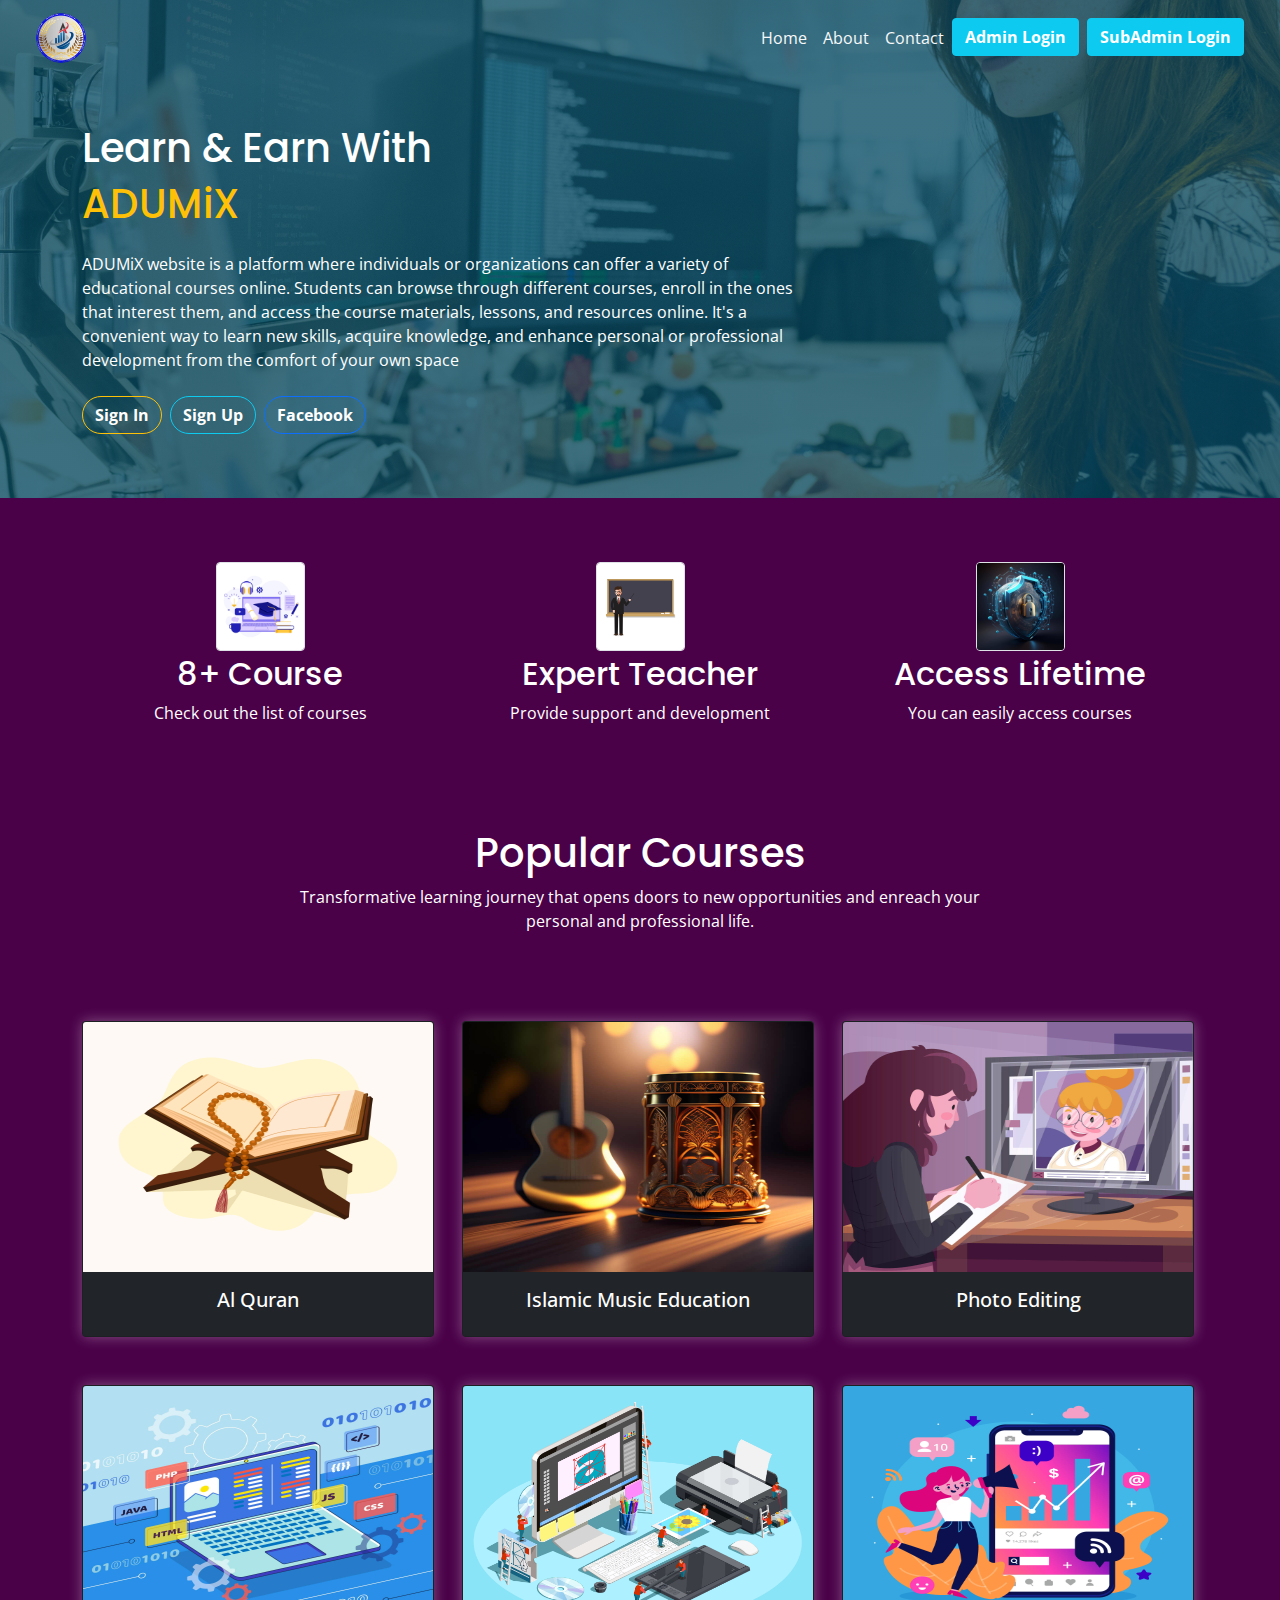
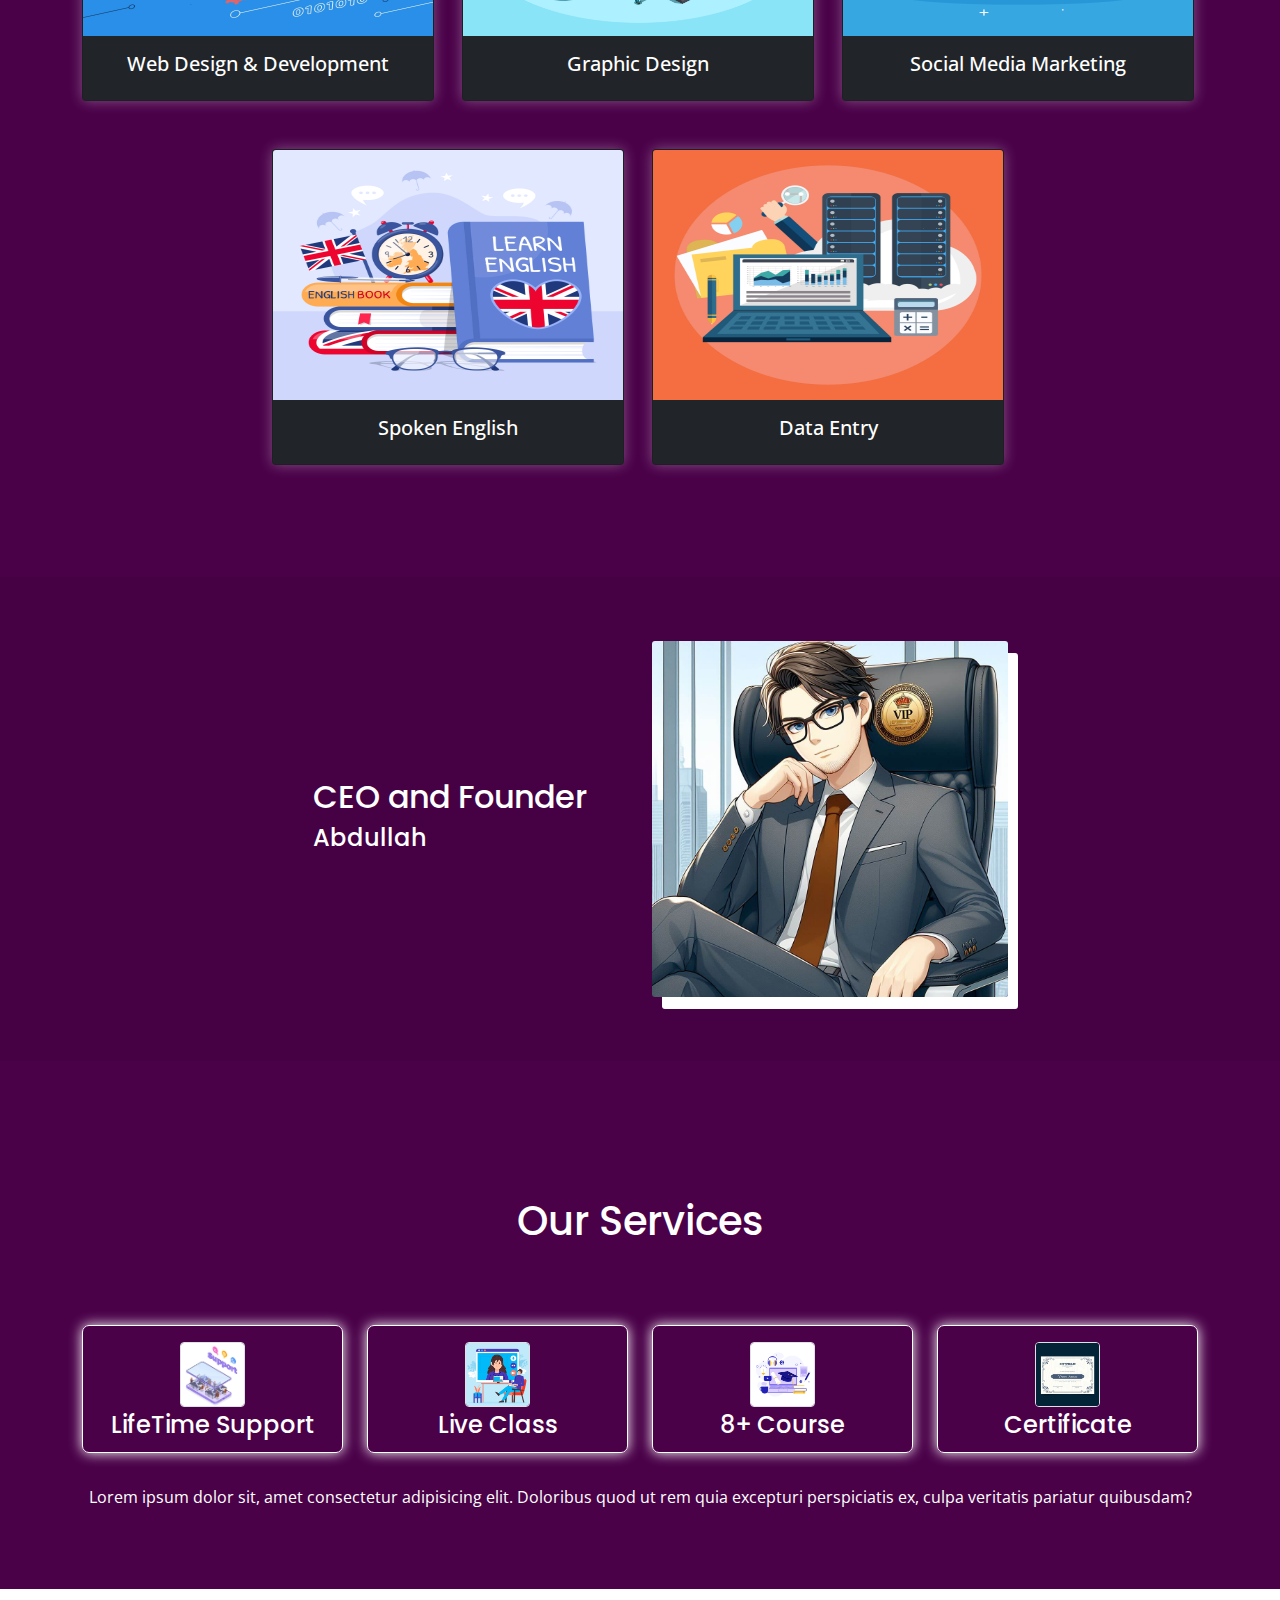
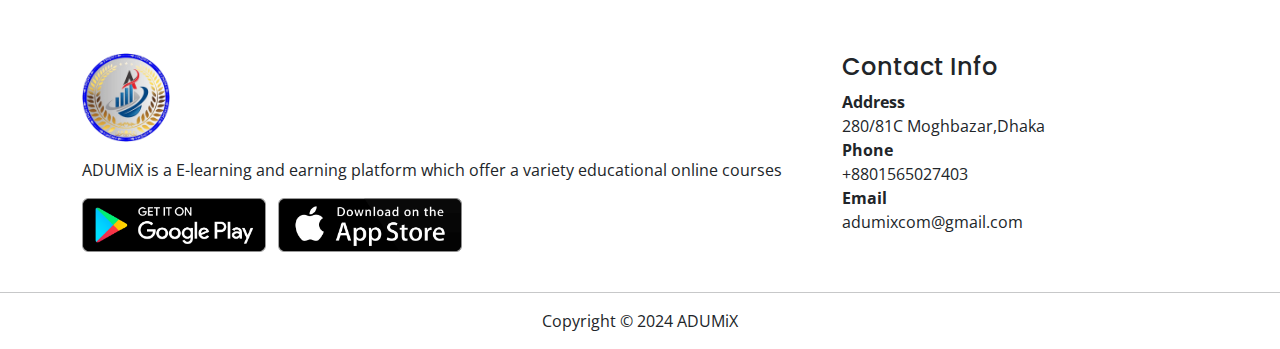
<file: Index.html>
<!DOCTYPE html>
<html lang="en">
<head>
    <meta charset="UTF-8">
    <meta name="viewport" content="width=device-width, initial-scale=1.0">
    <link rel="shortcut icon" href="./Image/logo.png" type="image/x-icon">
    <!---------- Css link ----------->
    <link rel="stylesheet" href="./css/bootstrap.min.css">
    <link rel="stylesheet" href="./css/style.css">
    <title>Adumix</title>
</head>
<body>
    <!----------------- Header  starting----------------->
    <header>
        <div class="container-fluid main_header">
            <div class="row">

            <nav class="navbar navbar-expand-lg navbar-dark">
            <div class="container-fluid">
              <a class="navbar-brand logo text-light" href="Index.html" ><img src="./Image/logo.png" alt="Logo" class="w-25"></a>
             
              <div class="d-sm-none d-md-block d-none" id="">
                <ul class="navbar-nav ms-md-auto mb-2 mb-lg-0 text-center">
                  <li class="nav-item">
                    <a class="nav-link active text-light" aria-current="page" href="#">Home</a>
                  </li>
                  <li class="nav-item">
                    <a class="nav-link text-light" href="#">About</a>
                  </li>
                  <li class="nav-item">
                    <a class="nav-link text-light" href="#">Contact</a>
                  </li>
                  <li class="nav-item">
                    <div class="d-flex text-center">
                        <button class="btn btn-info me-2 text-white fw-bold">Admin Login</button>
                        <button class="btn btn-info text-white fw-bold">SubAdmin Login</button>
                    </div>
                  </li>
                </ul>
              </div>
              <!-------------- mobile menu start-------------->
              <div class="d-md-none d-lg-none d-sm-block">
              <button class="btn text-white" type="button" data-bs-toggle="offcanvas" data-bs-target="#offcanvasRight" aria-controls="offcanvasRight"><span class="navbar-toggler-icon"></span></button>

                <div class="offcanvas offcanvas-end" tabindex="-1" id="offcanvasRight" aria-labelledby="offcanvasRightLabel">
                <div class="offcanvas-header">
                    <button type="button" class="btn-close text-reset" data-bs-dismiss="offcanvas" aria-label="Close"></button>
                </div>
                <div class="offcanvas-body">
                    <ul class="navbar-nav ms-md-auto mb-2 mb-lg-0 text-center flex-column">
                        <li class="nav-item">
                          <a class="nav-link active text-dark" aria-current="page" href="#">Home</a>
                        </li>
                        <li class="nav-item">
                          <a class="nav-link text-dark" href="#">About</a>
                        </li>
                        <li class="nav-item">
                          <a class="nav-link text-dark" href="#">Contact</a>
                        </li>
                        <li class="nav-item">
                          <div class="d-flex justify-content-center mt-3">
                              <button class="btn btn-info me-2 text-dark fw-bold">Admin Login</button>
                              <button class="btn btn-info text-dark fw-bold">SubAdmin Login</button>
                          </div>
                        </li>
                      </ul>
                </div>
                </div>
            </div>
<!-------------- mobile menu end-------------->




                     </div>
                </nav>
            </div>
        </div>

        <div class="container">
            <div class="row mt-5">
                <div class="col-md-8 text-white">
                    <h1>Learn & Earn With</h1>
                    <h1 class="text-warning">ADUMiX</h1>
                    <p class="my-4 text-center text-sm-start ">ADUMiX website is a platform where individuals or organizations can offer a variety of educational courses online. Students can browse through different courses, enroll in the ones that interest them, and access the course materials, lessons, and resources online. It's a convenient way to learn new skills, acquire knowledge, and enhance personal or professional development from the comfort of your own space</p>
                    <div class="d-flex justify-content-center justify-content-md-start ">
                    <a href="signin.html" class="btn btn-outline-warning rounded-pill fw-bolder text-white  me-2">Sign In </a>
                    <input class="btn btn-outline-info rounded-pill fw-bolder text-white me-2" type="submit" value="Sign Up">
                    <input class="btn btn-outline-primary rounded-pill fw-bolder text-white" type="reset" value="Facebook">
                    </div>
                </div>
                <div class="col-md-4"></div>
            </div>
        </div>
        
    </header>
    <!----------------- Header  End----------------->
    <!----------------- Course Section Starting----------------->
    <section class="course">
        <div class="container">
            <div class="row mb-5">
                <div class="col-md-4 text-center text-white mb-3">
                    <img src="./Image/c-1.jpg" width="25%" alt="" class="border rounded mb-1">
                    <h2>8+ Course</h2>
                    <p>Check out the list of courses</p>
                </div>
                <div class="col-md-4 text-center text-white mb-3">
                    <img src="./Image/teacher.jpg" width="25%" alt="" class="border rounded mb-1">
                    <h2>Expert Teacher</h2>
                    <p>Provide support and development</p>
                </div>
                <div class="col-md-4 text-center text-white mb-3">
                    <img src="./Image/access.jpg" width="25%" alt="" class="border rounded mb-1">
                    <h2>Access Lifetime </h2>
                    <p>You can easily access courses</p>
                </div>
            </div>
            <div class="row my-5 py-4">
                <div class="col-md-8 m-auto text-center text-white">
                    <h1 class="mb-2">Popular Courses</h1>
                    <p>Transformative learning journey that opens doors to new opportunities and enreach your personal and professional life.</p>
                </div>
            </div>
            <div class="row align-items-center justify-content-center">
                <div class="col-md-4 mb-5">
                    <div class="card text-center bg-dark text-white" style="width: 99%;">
                        <div class="overflow-hidden">
                            <img src="./Image/alquran.jpg" class="card-img-top" alt="..." height="250px" width=""></div>
                        <div class="card-body">
                          <h5 class="card-title">Al Quran</h5>
                        </div>
                      </div>
                </div>
                <div class="col-md-4 mb-5">
                    <div class="card text-center bg-dark text-white" style="width: 99%;">
                        <div class="overflow-hidden">
                            <img src="./Image/is-song.jpg" class="card-img-top" alt="..." height="250px" width=""></div>
                        <div class="card-body">
                          <h5 class="card-title">Islamic Music Education</h5>
                        </div>
                      </div>
                </div>
                <div class="col-md-4 mb-5">
                    <div class="card text-center bg-dark text-white" style="width: 99%;">
                        <div class="overflow-hidden">
                            <img src="./Image/photo_edit.jpg" class="card-img-top" alt="..." height="250px" width=""></div>
                        <div class="card-body">
                          <h5 class="card-title">Photo Editing</h5>
                        </div>
                      </div>
                </div>
                <div class="col-md-4 mb-5">
                    <div class="card text-center bg-dark text-white" style="width: 99%;">
                        <div class="overflow-hidden">
                            <img src="./Image/web_dev.jpg" class="card-img-top" alt="..." height="250px" width=""></div>
                        <div class="card-body">
                          <h5 class="card-title">Web Design & Development</h5>
                        </div>
                      </div>
                </div>
                <div class="col-md-4 mb-5">
                    <div class="card text-center bg-dark text-white" style="width: 99%;">
                        <div class="overflow-hidden">
                            <img src="./Image/graphics design.jpg" class="card-img-top" alt="..." height="250px" width=""></div>
                        <div class="card-body">
                          <h5 class="card-title">Graphic Design</h5>
                        </div>
                      </div>
                </div>
                <div class="col-md-4 mb-5">
                    <div class="card text-center bg-dark text-white" style="width: 99%;">
                        <div class="overflow-hidden">
                            <img src="./Image/smm.jpg" class="card-img-top" alt="..." height="250px" width=""></div>
                        <div class="card-body">
                          <h5 class="card-title">Social Media Marketing </h5>
                        </div>
                      </div>
                </div>
                <div class="col-md-4 mb-5">
                    <div class="card text-center bg-dark text-white" style="width: 99%;">
                        <div class="overflow-hidden">
                            <img src="./Image/spoken_english.jpg" class="card-img-top" alt="..." height="250px" width=""></div>
                        <div class="card-body">
                          <h5 class="card-title">Spoken English</h5>
                        </div>
                      </div>
                </div>
                <div class="col-md-4 mb-5">
                    <div class="card text-center bg-dark text-white" style="width: 99%;">
                        <div class="overflow-hidden">
                            <img src="./Image/data_entry.jpg" class="card-img-top" alt="..." height="250px" width=""></div>
                        <div class="card-body">
                          <h5 class="card-title">Data Entry</h5>
                        </div>
                      </div>
                </div>
                
        </div>

    </section>
    <!----------------- Course Section End----------------->
    <!----------------- About CEO Section Starting----------------->
    <section id="ceoInfo">
        <div class="container">
            <div class="row">
                <div class="col-md-2"></div>
                <div class="col-md-4 text-white d-flex justify-content-center align-items-center">
                    <div class=" text-center text-md-start">
                        <h2>CEO and Founder </h2>
                        <h4>Abdullah</h4>
                    </div>
                </div>
                <div class="col-md-4">
                    <img src="./Image/ceo.jpeg" class="img-fluid ceo" alt="">
                </div>
                <div class="col-md-2"></div>
            </div>
        </div>
    </section>


    <!----------------- About CEO Section End----------------->
 <!----------------- Course Section Starting----------------->
 <section class="course">
    <div class="container">
        <div class="row my-5 py-4">
            <div class="col-md-8 m-auto text-center text-white">
                <h1 class="mb-2">Our Services</h1>
            </div>
         </div>
        <div class="row mb-2">
            <div class="col-md-3 text-center text-white mb-4">
                <div class="services_box">
                    <img src="./Image/supprot.jpg" width="25%" alt="" class="border rounded mb-1">
                    <h4>LifeTime Support</h4>
                </div>
            </div>
            <div class="col-md-3 text-center text-white mb-4">
                <div class="services_box">
                <img src="./Image/live_class.jpg" width="25%" alt="" class="border rounded mb-1">
                <h4>Live Class</h4></div>
            </div>
            <div class="col-md-3 text-center text-white mb-4">
                <div class="services_box">
                <img src="./Image/c-1.jpg" width="25%" alt="" class="border rounded mb-1">
                <h4>8+ Course</h4></div>
            </div>
            <div class="col-md-3 text-center text-white mb-4">
                <div class="services_box">
                <img src="./Image/credential.jpg" width="25%" alt="" class="border rounded mb-1">
                <h4>Certificate</h4></div>
            </div>
        </div>
        <div class="row ">
            <div class="col-md-12 text-center text-white">
                <p>Lorem ipsum dolor sit, amet consectetur adipisicing elit. Doloribus quod ut rem quia excepturi perspiciatis ex, culpa veritatis pariatur quibusdam?</p>
            </div>
         </div>
        
    </div>

</section>
<!----------------- Course Section End----------------->
<!----------------- Footer Section Start----------------->
<section id="footer" class="pb-0">
    <div class="container">
        <div class="row">
            <div class="col-md-8 mb-4">
                <a href="Index.html"><img src="./Image/logo.png" alt=""  width="12%" class="mb-3 ceo"></a>
                <p>ADUMiX is a E-learning and earning platform which offer a variety educational online courses</p>
                <div class="d-flex d-none d-md-block d-lg-block">
                    <img src="./Image/playstore-2.png" alt="" class="w-25   me-2">
                    <img src="./Image/play_store-1.png" alt="" class="w-25 ">
                </div>
                <div class="d-flex d-md-none d-lg-none d-sm-block">
                    <img src="./Image/playstore-2.png" alt="" class="w-50  me-2">
                    <img src="./Image/play_store-1.png" alt="" class="w-50  ">
                </div>
            </div>
            <div class="col-md-4">
                <h4>Contact Info</h4>
                <p class="fw-bold p-0 m-0">Address</p>
                <p class="p-0 m-0">280/81C Moghbazar,Dhaka</p>
                <p class="fw-bold p-0 m-0">Phone</p>
                <p class="p-0 m-0">+8801565027403</p>
                <p class="fw-bolder p-0 m-0">Email</p>
                <p class="p-0 m-0">adumixcom@gmail.com</p>
            </div>
        </div>
    </div>
    <hr>
    <div class="container">
        <div class="row">
            <div class="col-md-12 ">
                <p class="text-center">Copyright &#169 2024 ADUMiX</p>
            </div>
        </div>
    </div>
</section>
<!----------------- Footer Section End----------------->




<!----------- Bootstrap js link     ----------->
<script src="./js/bootstrap.min.js"></script>
<script src="https://code.jquery.com/jquery-3.5.1.js"></script>
<script src="./js/app.js"></script>
</body>
</html>
</file>
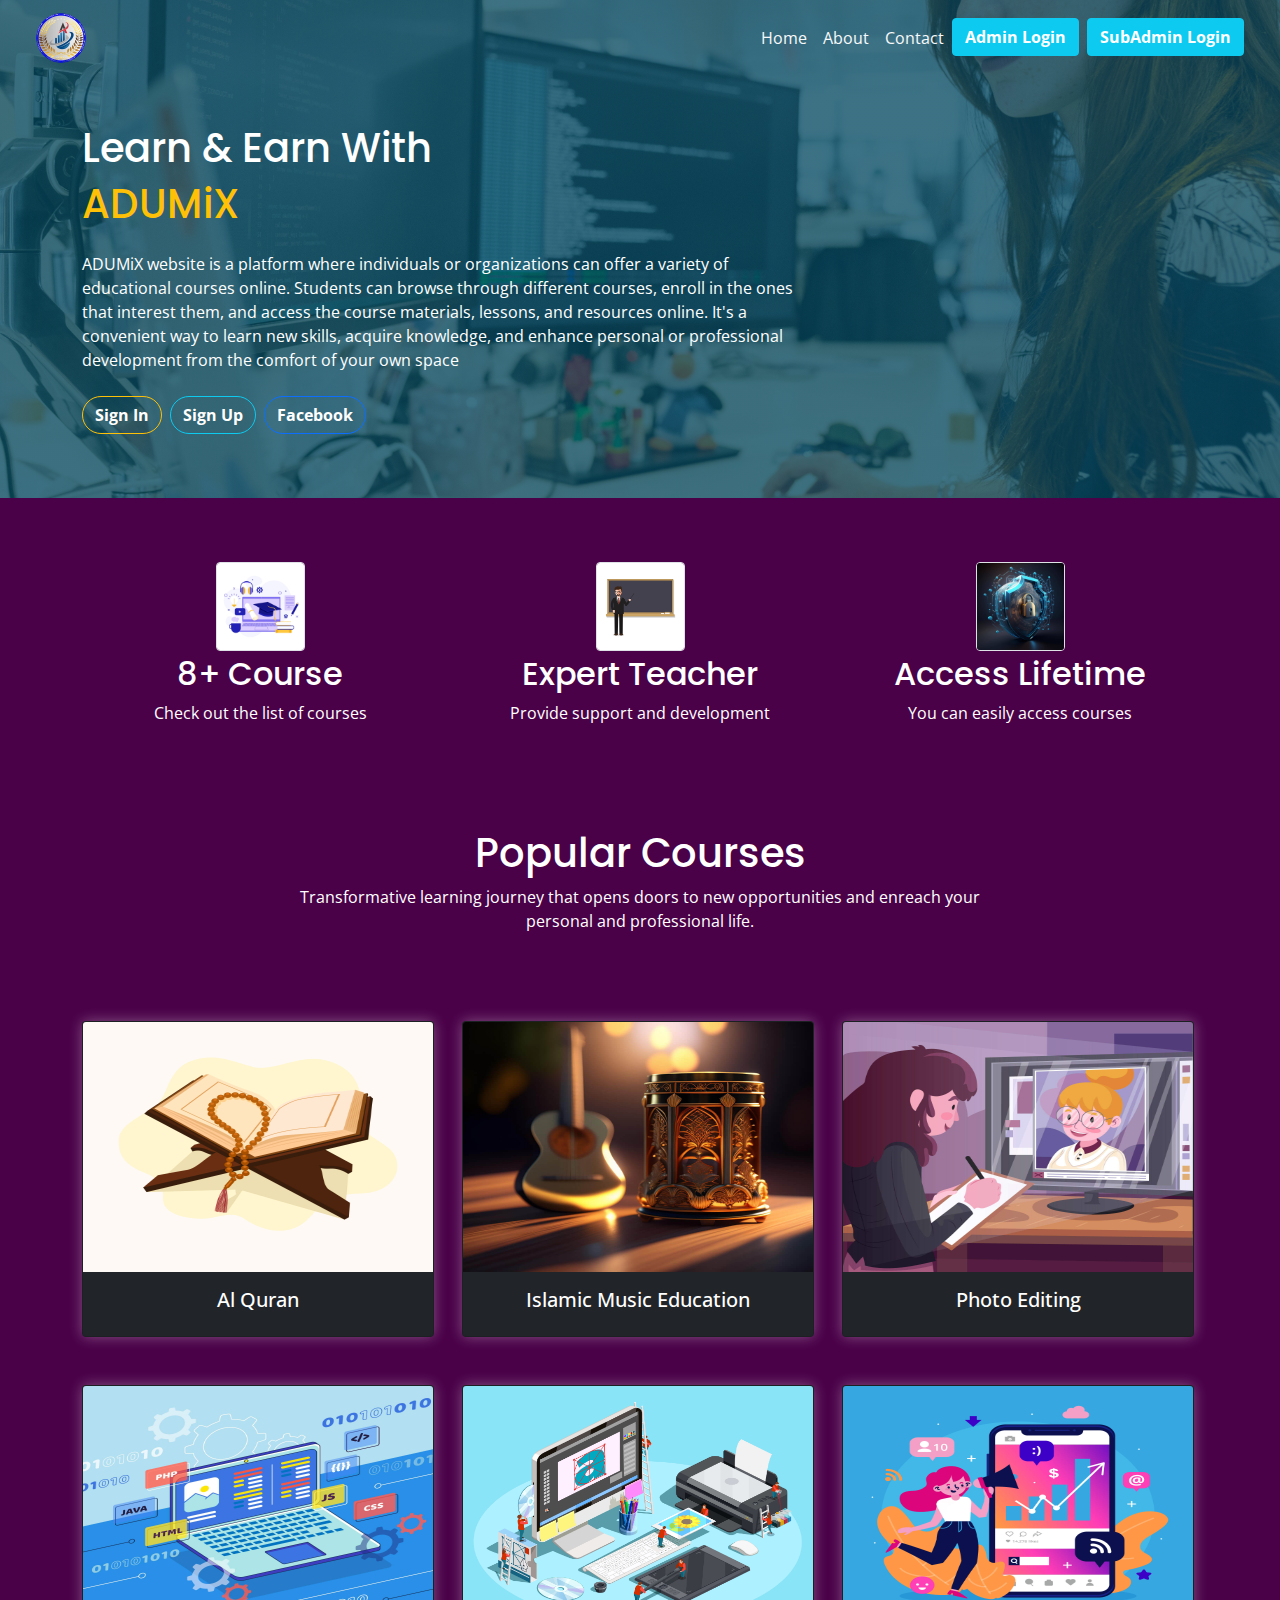
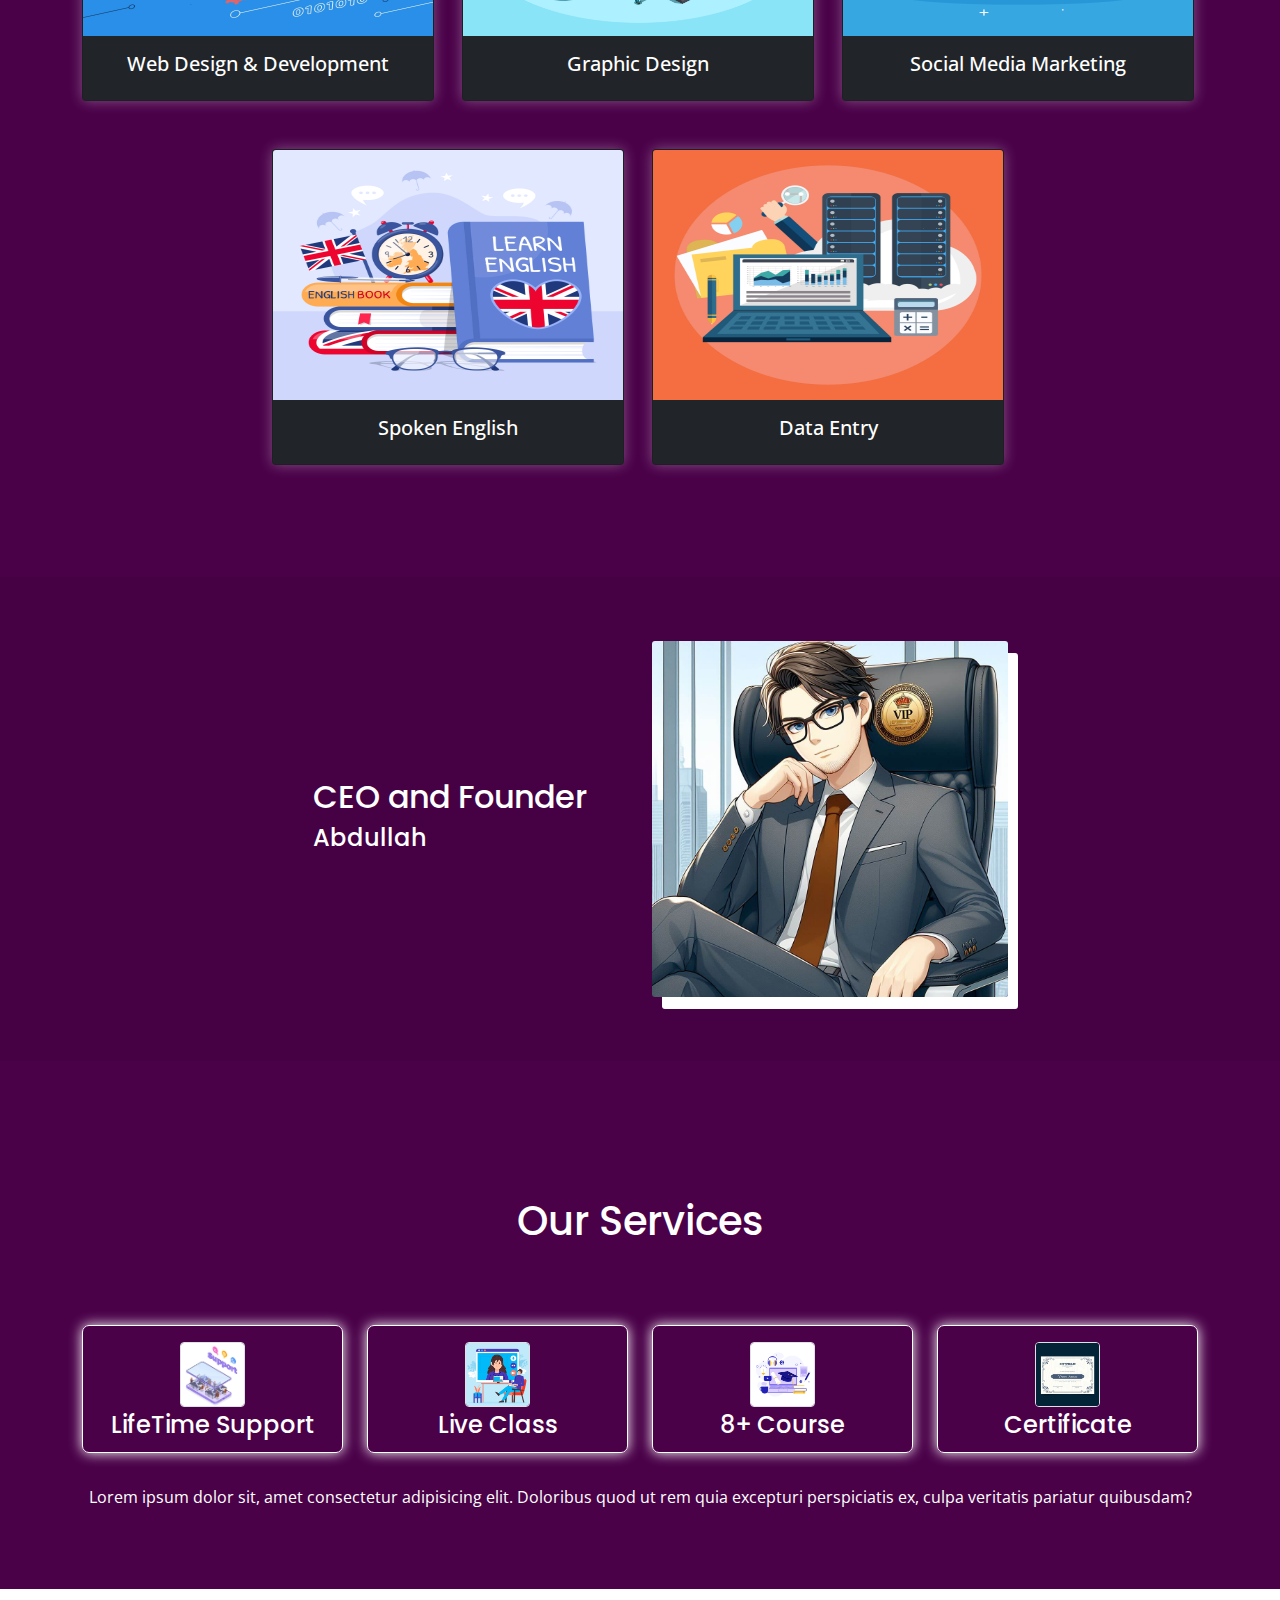
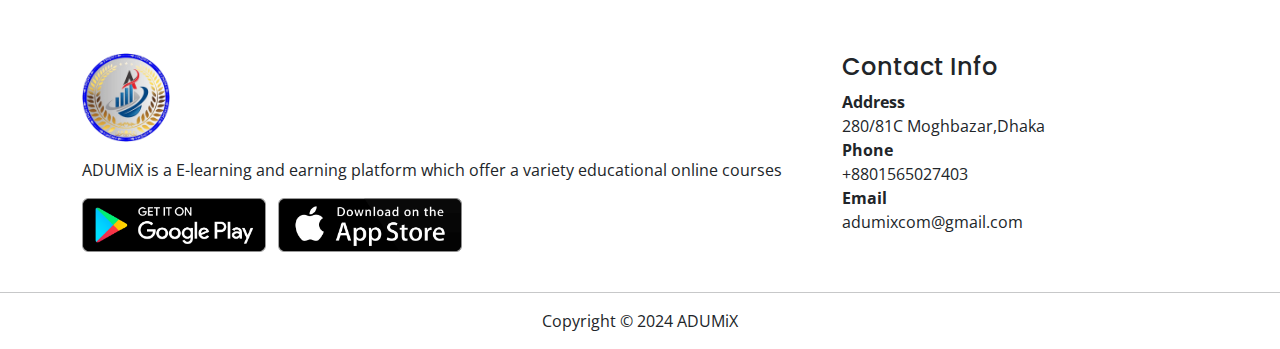
<file: index.html>
<!DOCTYPE html>
<html lang="en">
<head>
    <meta charset="UTF-8">
    <meta name="viewport" content="width=device-width, initial-scale=1.0">
    <link rel="shortcut icon" href="./Image/logo.png" type="image/x-icon">
    <!---------- Css link ----------->
    <link rel="stylesheet" href="./css/bootstrap.min.css">
    <link rel="stylesheet" href="./css/style.css">
    <title>Adumix</title>
</head>
<body>
    <!----------------- Header  starting----------------->
    <header>
        <div class="container-fluid main_header">
            <div class="row">

            <nav class="navbar navbar-expand-lg navbar-dark">
            <div class="container-fluid">
              <a class="navbar-brand logo text-light" href="Index.html" ><img src="./Image/logo.png" alt="Logo" class="w-25"></a>
             
              <div class="d-sm-none d-md-block d-none" id="">
                <ul class="navbar-nav ms-md-auto mb-2 mb-lg-0 text-center">
                  <li class="nav-item">
                    <a class="nav-link active text-light" aria-current="page" href="#">Home</a>
                  </li>
                  <li class="nav-item">
                    <a class="nav-link text-light" href="#">About</a>
                  </li>
                  <li class="nav-item">
                    <a class="nav-link text-light" href="#">Contact</a>
                  </li>
                  <li class="nav-item">
                    <div class="d-flex text-center">
                        <button class="btn btn-info me-2 text-white fw-bold">Admin Login</button>
                        <button class="btn btn-info text-white fw-bold">SubAdmin Login</button>
                    </div>
                  </li>
                </ul>
              </div>
              <!-------------- mobile menu start-------------->
              <div class="d-md-none d-lg-none d-sm-block">
              <button class="btn text-white" type="button" data-bs-toggle="offcanvas" data-bs-target="#offcanvasRight" aria-controls="offcanvasRight"><span class="navbar-toggler-icon"></span></button>

                <div class="offcanvas offcanvas-end" tabindex="-1" id="offcanvasRight" aria-labelledby="offcanvasRightLabel">
                <div class="offcanvas-header">
                    <button type="button" class="btn-close text-reset" data-bs-dismiss="offcanvas" aria-label="Close"></button>
                </div>
                <div class="offcanvas-body">
                    <ul class="navbar-nav ms-md-auto mb-2 mb-lg-0 text-center flex-column">
                        <li class="nav-item">
                          <a class="nav-link active text-dark" aria-current="page" href="#">Home</a>
                        </li>
                        <li class="nav-item">
                          <a class="nav-link text-dark" href="#">About</a>
                        </li>
                        <li class="nav-item">
                          <a class="nav-link text-dark" href="#">Contact</a>
                        </li>
                        <li class="nav-item">
                          <div class="d-flex justify-content-center mt-3">
                              <button class="btn btn-info me-2 text-dark fw-bold">Admin Login</button>
                              <button class="btn btn-info text-dark fw-bold">SubAdmin Login</button>
                          </div>
                        </li>
                      </ul>
                </div>
                </div>
            </div>
<!-------------- mobile menu end-------------->




                     </div>
                </nav>
            </div>
        </div>

        <div class="container">
            <div class="row mt-5">
                <div class="col-md-8 text-white">
                    <h1>Learn & Earn With</h1>
                    <h1 class="text-warning">ADUMiX</h1>
                    <p class="my-4 text-center text-sm-start ">ADUMiX website is a platform where individuals or organizations can offer a variety of educational courses online. Students can browse through different courses, enroll in the ones that interest them, and access the course materials, lessons, and resources online. It's a convenient way to learn new skills, acquire knowledge, and enhance personal or professional development from the comfort of your own space</p>
                    <div class="d-flex justify-content-center justify-content-md-start ">
                    <a href="signin.html" class="btn btn-outline-warning rounded-pill fw-bolder text-white  me-2">Sign In </a>
                    <input class="btn btn-outline-info rounded-pill fw-bolder text-white me-2" type="submit" value="Sign Up">
                    <input class="btn btn-outline-primary rounded-pill fw-bolder text-white" type="reset" value="Facebook">
                    </div>
                </div>
                <div class="col-md-4"></div>
            </div>
        </div>
        
    </header>
    <!----------------- Header  End----------------->
    <!----------------- Course Section Starting----------------->
    <section class="course">
        <div class="container">
            <div class="row mb-5">
                <div class="col-md-4 text-center text-white mb-3">
                    <img src="./Image/c-1.jpg" width="25%" alt="" class="border rounded mb-1">
                    <h2>8+ Course</h2>
                    <p>Check out the list of courses</p>
                </div>
                <div class="col-md-4 text-center text-white mb-3">
                    <img src="./Image/teacher.jpg" width="25%" alt="" class="border rounded mb-1">
                    <h2>Expert Teacher</h2>
                    <p>Provide support and development</p>
                </div>
                <div class="col-md-4 text-center text-white mb-3">
                    <img src="./Image/access.jpg" width="25%" alt="" class="border rounded mb-1">
                    <h2>Access Lifetime </h2>
                    <p>You can easily access courses</p>
                </div>
            </div>
            <div class="row my-5 py-4">
                <div class="col-md-8 m-auto text-center text-white">
                    <h1 class="mb-2">Popular Courses</h1>
                    <p>Transformative learning journey that opens doors to new opportunities and enreach your personal and professional life.</p>
                </div>
            </div>
            <div class="row align-items-center justify-content-center">
                <div class="col-md-4 mb-5">
                    <div class="card text-center bg-dark text-white" style="width: 99%;">
                        <div class="overflow-hidden">
                            <img src="./Image/alquran.jpg" class="card-img-top" alt="..." height="250px" width=""></div>
                        <div class="card-body">
                          <h5 class="card-title">Al Quran</h5>
                        </div>
                      </div>
                </div>
                <div class="col-md-4 mb-5">
                    <div class="card text-center bg-dark text-white" style="width: 99%;">
                        <div class="overflow-hidden">
                            <img src="./Image/is-song.jpg" class="card-img-top" alt="..." height="250px" width=""></div>
                        <div class="card-body">
                          <h5 class="card-title">Islamic Music Education</h5>
                        </div>
                      </div>
                </div>
                <div class="col-md-4 mb-5">
                    <div class="card text-center bg-dark text-white" style="width: 99%;">
                        <div class="overflow-hidden">
                            <img src="./Image/photo_edit.jpg" class="card-img-top" alt="..." height="250px" width=""></div>
                        <div class="card-body">
                          <h5 class="card-title">Photo Editing</h5>
                        </div>
                      </div>
                </div>
                <div class="col-md-4 mb-5">
                    <div class="card text-center bg-dark text-white" style="width: 99%;">
                        <div class="overflow-hidden">
                            <img src="./Image/web_dev.jpg" class="card-img-top" alt="..." height="250px" width=""></div>
                        <div class="card-body">
                          <h5 class="card-title">Web Design & Development</h5>
                        </div>
                      </div>
                </div>
                <div class="col-md-4 mb-5">
                    <div class="card text-center bg-dark text-white" style="width: 99%;">
                        <div class="overflow-hidden">
                            <img src="./Image/graphics design.jpg" class="card-img-top" alt="..." height="250px" width=""></div>
                        <div class="card-body">
                          <h5 class="card-title">Graphic Design</h5>
                        </div>
                      </div>
                </div>
                <div class="col-md-4 mb-5">
                    <div class="card text-center bg-dark text-white" style="width: 99%;">
                        <div class="overflow-hidden">
                            <img src="./Image/smm.jpg" class="card-img-top" alt="..." height="250px" width=""></div>
                        <div class="card-body">
                          <h5 class="card-title">Social Media Marketing </h5>
                        </div>
                      </div>
                </div>
                <div class="col-md-4 mb-5">
                    <div class="card text-center bg-dark text-white" style="width: 99%;">
                        <div class="overflow-hidden">
                            <img src="./Image/spoken_english.jpg" class="card-img-top" alt="..." height="250px" width=""></div>
                        <div class="card-body">
                          <h5 class="card-title">Spoken English</h5>
                        </div>
                      </div>
                </div>
                <div class="col-md-4 mb-5">
                    <div class="card text-center bg-dark text-white" style="width: 99%;">
                        <div class="overflow-hidden">
                            <img src="./Image/data_entry.jpg" class="card-img-top" alt="..." height="250px" width=""></div>
                        <div class="card-body">
                          <h5 class="card-title">Data Entry</h5>
                        </div>
                      </div>
                </div>
                
        </div>

    </section>
    <!----------------- Course Section End----------------->
    <!----------------- About CEO Section Starting----------------->
    <section id="ceoInfo">
        <div class="container">
            <div class="row">
                <div class="col-md-2"></div>
                <div class="col-md-4 text-white d-flex justify-content-center align-items-center">
                    <div class=" text-center text-md-start">
                        <h2>CEO and Founder </h2>
                        <h4>Abdullah</h4>
                    </div>
                </div>
                <div class="col-md-4">
                    <img src="./Image/ceo.jpeg" class="img-fluid ceo" alt="">
                </div>
                <div class="col-md-2"></div>
            </div>
        </div>
    </section>


    <!----------------- About CEO Section End----------------->
 <!----------------- Course Section Starting----------------->
 <section class="course">
    <div class="container">
        <div class="row my-5 py-4">
            <div class="col-md-8 m-auto text-center text-white">
                <h1 class="mb-2">Our Services</h1>
            </div>
         </div>
        <div class="row mb-2">
            <div class="col-md-3 text-center text-white mb-4">
                <div class="services_box">
                    <img src="./Image/supprot.jpg" width="25%" alt="" class="border rounded mb-1">
                    <h4>LifeTime Support</h4>
                </div>
            </div>
            <div class="col-md-3 text-center text-white mb-4">
                <div class="services_box">
                <img src="./Image/live_class.jpg" width="25%" alt="" class="border rounded mb-1">
                <h4>Live Class</h4></div>
            </div>
            <div class="col-md-3 text-center text-white mb-4">
                <div class="services_box">
                <img src="./Image/c-1.jpg" width="25%" alt="" class="border rounded mb-1">
                <h4>8+ Course</h4></div>
            </div>
            <div class="col-md-3 text-center text-white mb-4">
                <div class="services_box">
                <img src="./Image/credential.jpg" width="25%" alt="" class="border rounded mb-1">
                <h4>Certificate</h4></div>
            </div>
        </div>
        <div class="row ">
            <div class="col-md-12 text-center text-white">
                <p>Lorem ipsum dolor sit, amet consectetur adipisicing elit. Doloribus quod ut rem quia excepturi perspiciatis ex, culpa veritatis pariatur quibusdam?</p>
            </div>
         </div>
        
    </div>

</section>
<!----------------- Course Section End----------------->
<!----------------- Footer Section Start----------------->
<section id="footer" class="pb-0">
    <div class="container">
        <div class="row">
            <div class="col-md-8 mb-4">
                <a href="Index.html"><img src="./Image/logo.png" alt=""  width="12%" class="mb-3 ceo"></a>
                <p>ADUMiX is a E-learning and earning platform which offer a variety educational online courses</p>
                <div class="d-flex d-none d-md-block d-lg-block">
                    <img src="./Image/playstore-2.png" alt="" class="w-25   me-2">
                    <img src="./Image/play_store-1.png" alt="" class="w-25 ">
                </div>
                <div class="d-flex d-md-none d-lg-none d-sm-block">
                    <img src="./Image/playstore-2.png" alt="" class="w-50  me-2">
                    <img src="./Image/play_store-1.png" alt="" class="w-50  ">
                </div>
            </div>
            <div class="col-md-4">
                <h4>Contact Info</h4>
                <p class="fw-bold p-0 m-0">Address</p>
                <p class="p-0 m-0">280/81C Moghbazar,Dhaka</p>
                <p class="fw-bold p-0 m-0">Phone</p>
                <p class="p-0 m-0">+8801565027403</p>
                <p class="fw-bolder p-0 m-0">Email</p>
                <p class="p-0 m-0">adumixcom@gmail.com</p>
            </div>
        </div>
    </div>
    <hr>
    <div class="container">
        <div class="row">
            <div class="col-md-12 ">
                <p class="text-center">Copyright &#169 2024 ADUMiX</p>
            </div>
        </div>
    </div>
</section>
<!----------------- Footer Section End----------------->




<!----------- Bootstrap js link     ----------->
<script src="./js/bootstrap.min.js"></script>
<script src="https://code.jquery.com/jquery-3.5.1.js"></script>
<script src="./js/app.js"></script>
</body>
</html>
</file>
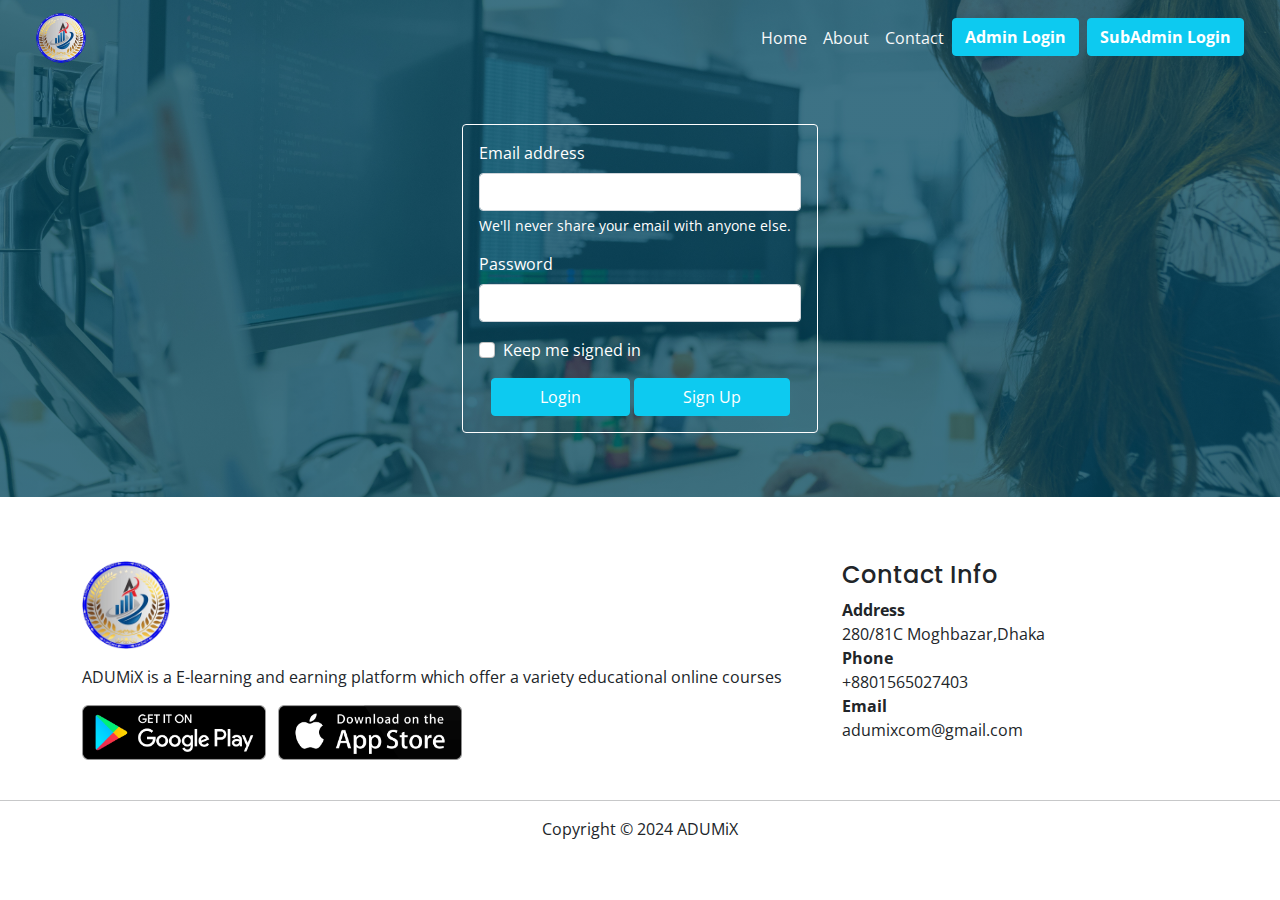
<file: signin.html>
<!DOCTYPE html>
<html lang="en">
<head>
    <meta charset="UTF-8">
    <meta name="viewport" content="width=device-width, initial-scale=1.0">
    <link rel="shortcut icon" href="./Image/logo.png" type="image/x-icon">
    <!---------- Css link ----------->
    <link rel="stylesheet" href="./css/bootstrap.min.css">
    <link rel="stylesheet" href="./css/style.css">
    <title>Adumix</title>
</head>
<body>
    <!----------------- Header  starting----------------->
    <header>
      <div class="container-fluid main_header">
        <div class="row">

        <nav class="navbar navbar-expand-lg navbar-dark">
        <div class="container-fluid">
          <a class="navbar-brand logo text-light" href="Index.html" ><img src="./Image/logo.png" alt="Logo" class="w-25"></a>
         
          <div class="d-sm-none d-md-block d-none" id="">
            <ul class="navbar-nav ms-md-auto mb-2 mb-lg-0 text-center">
              <li class="nav-item">
                <a class="nav-link active text-light" aria-current="page" href="#">Home</a>
              </li>
              <li class="nav-item">
                <a class="nav-link text-light" href="#">About</a>
              </li>
              <li class="nav-item">
                <a class="nav-link text-light" href="#">Contact</a>
              </li>
              <li class="nav-item">
                <div class="d-flex text-center">
                    <button class="btn btn-info me-2 text-white fw-bold">Admin Login</button>
                    <button class="btn btn-info text-white fw-bold">SubAdmin Login</button>
                </div>
              </li>
            </ul>
          </div>
          <!-------------- mobile menu start-------------->
          <div class="d-md-none d-lg-none d-sm-block">
          <button class="btn text-white" type="button" data-bs-toggle="offcanvas" data-bs-target="#offcanvasRight" aria-controls="offcanvasRight"><span class="navbar-toggler-icon"></span></button>

            <div class="offcanvas offcanvas-end" tabindex="-1" id="offcanvasRight" aria-labelledby="offcanvasRightLabel">
            <div class="offcanvas-header">
                <button type="button" class="btn-close text-reset" data-bs-dismiss="offcanvas" aria-label="Close"></button>
            </div>
            <div class="offcanvas-body">
                <ul class="navbar-nav ms-md-auto mb-2 mb-lg-0 text-center flex-column">
                    <li class="nav-item">
                      <a class="nav-link active text-dark" aria-current="page" href="#">Home</a>
                    </li>
                    <li class="nav-item">
                      <a class="nav-link text-dark" href="#">About</a>
                    </li>
                    <li class="nav-item">
                      <a class="nav-link text-dark" href="#">Contact</a>
                    </li>
                    <li class="nav-item">
                      <div class="d-flex justify-content-center mt-3">
                          <button class="btn btn-info me-2 text-dark fw-bold">Admin Login</button>
                          <button class="btn btn-info text-dark fw-bold">SubAdmin Login</button>
                      </div>
                    </li>
                  </ul>
            </div>
            </div>
        </div>
<!-------------- mobile menu end-------------->




                 </div>
            </nav>
        </div>
    </div>

        <div class="container">
            <div class="row">
                <div class="col-md-4 m-auto mt-5">
                  <div class="w-100 m-auto border-white border p-3 rounded">
                    <form class="text-white">
                        <div class="mb-3">
                          <label for="exampleInputEmail1" class="form-label">Email address</label>
                          <input type="email" class="form-control" id="exampleInputEmail1" aria-describedby="emailHelp">
                          <div id="emailHelp" class="form-text text-white">We'll never share your email with anyone else.</div>
                        </div>
                        <div class="mb-3">
                          <label for="exampleInputPassword1" class="form-label">Password</label>
                          <input type="password" class="form-control" id="exampleInputPassword1">
                        </div>
                        <div class="mb-3 form-check">
                          <input type="checkbox" class="form-check-input" id="exampleCheck1">
                          <label class="form-check-label" for="exampleCheck1">Keep me signed in</label>
                        </div>
                        <div class="text-center">
                            <button type="submit" class="btn btn-info px-5 text-white ">Login</button>
                        <button type="submit" class="btn btn-info px-5 text-white ">Sign Up</button>
                        </div>
                      </form></div>
                </div>
            </div>
        </div>






        </header>
        






<section id="footer" class="pb-0">
    <div class="container">
        <div class="row">
            <div class="col-md-8 mb-4">
                <a href="Index.html"><img src="./Image/logo.png" alt=""  width="12%" class="mb-3 ceo"></a>
                <p>ADUMiX is a E-learning and earning platform which offer a variety educational online courses</p>
                <div class="d-flex d-none d-md-block d-lg-block">
                    <img src="./Image/playstore-2.png" alt="" class="w-25   me-2">
                    <img src="./Image/play_store-1.png" alt="" class="w-25 ">
                </div>
                <div class="d-flex d-md-none d-lg-none d-sm-block">
                    <img src="./Image/playstore-2.png" alt="" class="w-50  me-2">
                    <img src="./Image/play_store-1.png" alt="" class="w-50  ">
                </div>
            </div>
            <div class="col-md-4">
                <h4>Contact Info</h4>
                <p class="fw-bold p-0 m-0">Address</p>
                <p class="p-0 m-0">280/81C Moghbazar,Dhaka</p>
                <p class="fw-bold p-0 m-0">Phone</p>
                <p class="p-0 m-0">+8801565027403</p>
                <p class="fw-bolder p-0 m-0">Email</p>
                <p class="p-0 m-0">adumixcom@gmail.com</p>
            </div>
        </div>
    </div>
    <hr>
    <div class="container">
        <div class="row">
            <div class="col-md-12 ">
                <p class="text-center">Copyright &#169 2024 ADUMiX</p>
            </div>
        </div>
    </div>
</section>
<!----------------- Footer Section End----------------->




<!----------- Bootstrap js link     ----------->
<script src="./js/bootstrap.min.js"></script>
<script src="https://code.jquery.com/jquery-3.5.1.js"></script>
<script src="./js/app.js"></script>
</body>
</html>
</file>
<file: css/style.css>
@import url('https://fonts.googleapis.com/css2?family=Open+Sans:ital,wght@0,300..800;1,300..800&family=Poppins:ital,wght@0,100;0,200;0,300;0,400;0,500;0,600;0,700;0,800;0,900;1,100;1,200;1,300;1,400;1,500;1,600;1,700;1,800;1,900&display=swap');
*{
    margin: 0;
    padding: 0;
}
body{
    font-family: "Open Sans", sans-serif;
}
h1,h2,h3,h4{
    font-family: "Poppins", sans-serif;
}
ul li{
    list-style: none;
}
a{
    text-decoration: none;
   
}
section{
    padding: 4rem 0;
}


/*=========== Header starting ===========*/
header{
    background:linear-gradient(rgb(4 72 96 / 77%),rgb(4 72 96 / 77%) ),url(../Image/bg-1.jpg)no-repeat;
    background-size: cover;
    background-position: center center;
    padding-bottom: 4rem;
}
/*=========== Header End ===========*/
/*=========== Course Section Starting ===========*/
.course{
    background: #4A0148;
}


/*=========== Course Section End ===========*/
/*=========== CEo Info Section Start ===========*/
#ceoInfo{
    background: #450143;
}
img.img-fluid {
    box-shadow: 10px 12px 0px white;
    border-radius: 3px;
}
/*=========== CEo Info Section End ===========*/
.navbar-toggler:focus{
    box-shadow: none;
}
.card img{
    transition: 0.5s;
}
.card img:hover{
    transform: scale(1.2);
}
.card.text-center.bg-dark.text-white {
    box-shadow: 0px 0px 14px #ffffff54;
}
.services_box {
    border: 1px solid;
    width: 100%;
    height: 8rem;
    padding: 1rem 0;
    border-radius: 7px;
    box-shadow: 0px 0px 13px;
}
form>input:focus {
    box-shadow: none !important;
}
@media only screen and (max-width:768px) {
    .services_box {
        height: 10rem;
        border-bottom: 2rem;
    }
}
</file>
